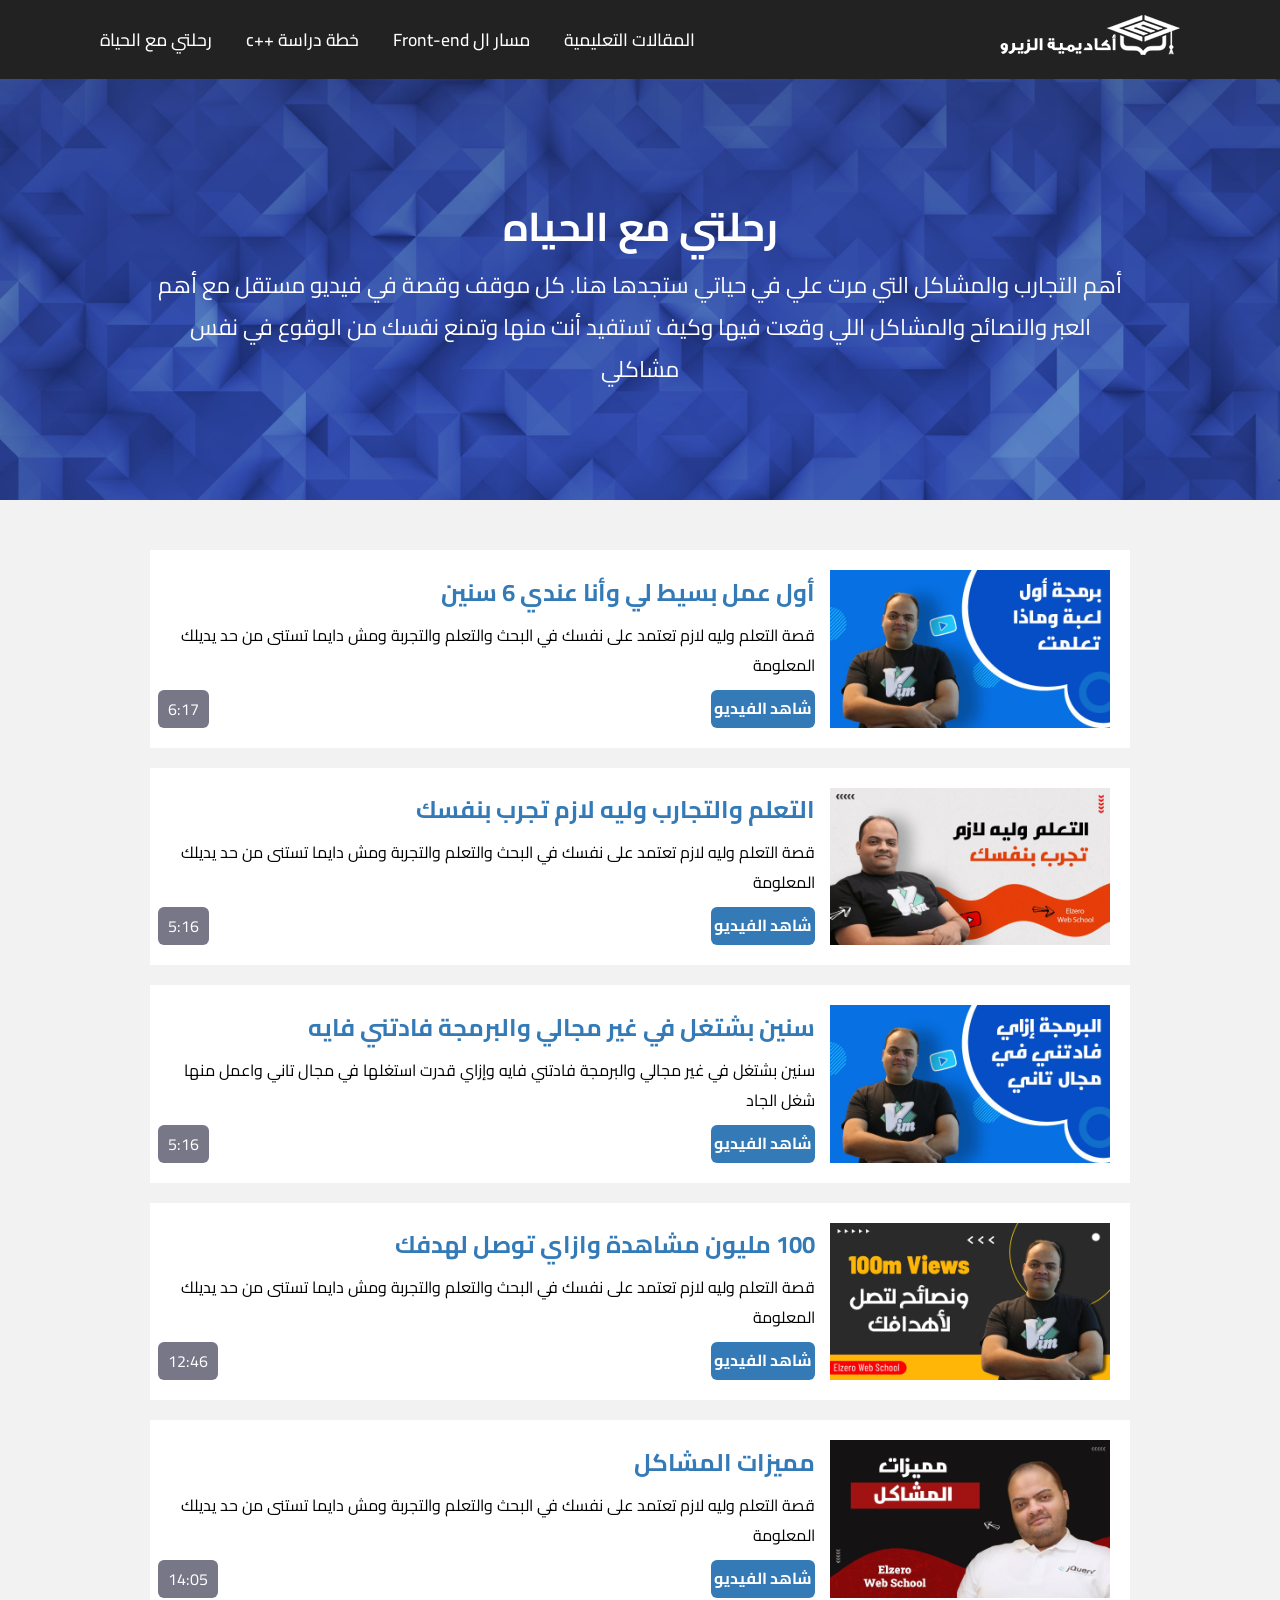
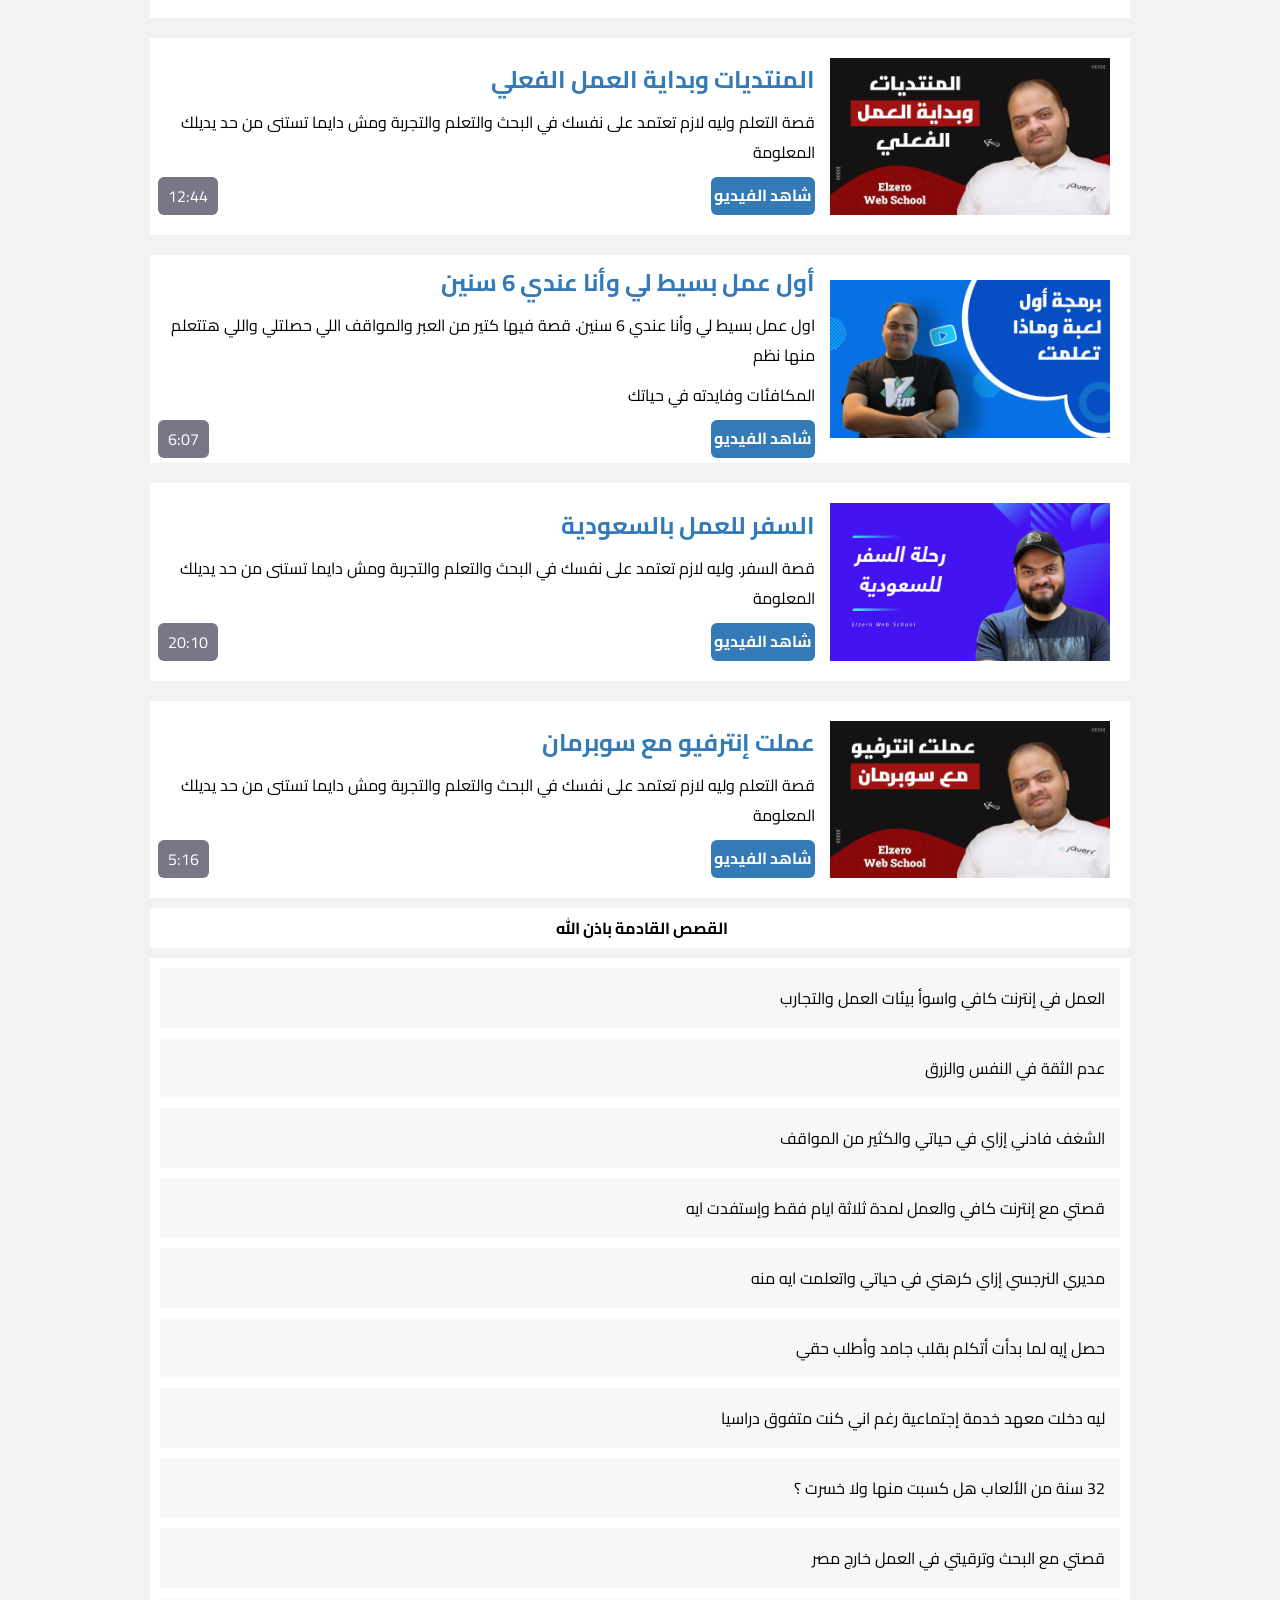
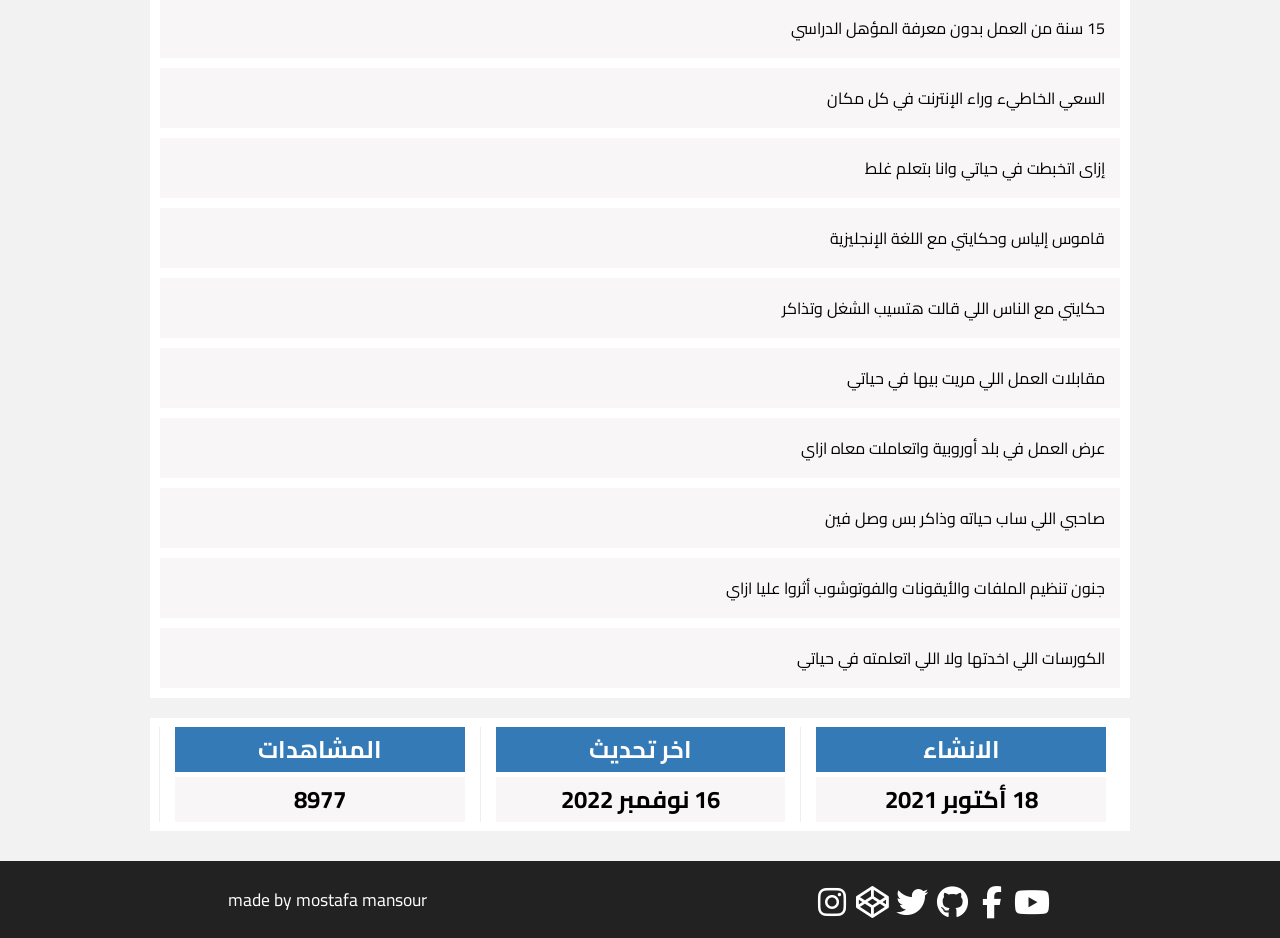
<file: index.html>
<!DOCTYPE html>
<html lang="ar" dir="auto">
<head>
    <meta charset="UTF-8">
    <meta http-equiv="X-UA-Compatible" content="IE=edge">
    <meta name="viewport" content="width=device-width, initial-scale=1.0">
    <link rel="stylesheet" href="story.css">
    <link rel="icon" href="pic/favicon.ico">
    <link href="https://fonts.googleapis.com/css2?family=Cairo:wght@300;400;600;700&display=swap" rel="stylesheet">
    <link rel="stylesheet" href="https://cdnjs.cloudflare.com/ajax/libs/font-awesome/6.2.1/css/all.min.css">
    <title>
        رحلتي مع الحياه |       أكاديمية الزيرو   
    </title>
</head>
<body>
    <header>
        <a href="fpage.html"><img src="pic/logo.png"></a>
        <nav>
           
                <a href="#">المقالات التعليمية</a>
                <a href="#">مسار ال Front-end </a>
                <a href="cplus.html">خطة دراسة ++c</a>
               <a href="index.html">رحلتي مع الحياة</a> 
               
        </nav>
    </header>
    <section class="main">
        <h1>رحلتي مع الحياه</h1>
        <p>
            أهم التجارب والمشاكل التي مرت علي في حياتي ستجدها هنا. كل موقف وقصة في فيديو مستقل
             مع أهم العبر والنصائح والمشاكل اللي وقعت فيها وكيف تستفيد أنت منها وتمنع نفسك من الوقوع
              في نفس مشاكلي
        </p>
    </section>
   
  

    <section class="container">
        <div class="content">

                <div class="video">
                    <img decoding="async" src="pic/maxresdefault (2).jpg" alt="">
                    <div class="info">
                        <h3>أول عمل بسيط لي وأنا عندي 6 سنين</h3>
                          
                        <p>قصة التعلم وليه لازم تعتمد على نفسك في البحث والتعلم والتجربة ومش دايما تستنى من حد يديلك المعلومة</p>
                       
                        <div class="info2">
                        <a target="_blank" href="https://youtu.be/YSULYUxI8f0" rel="noopener">شاهد الفيديو</a>
                        <span class="time">6:17</span>
                      </div>
                    </div>
                </div>

                 <div class="video">
                    <img decoding="async" src="pic/maxresdefaul.jpg" alt="">
                    <div class="info">
                        <h3>التعلم والتجارب وليه لازم تجرب بنفسك</h3>
                        <p>قصة التعلم وليه لازم تعتمد على نفسك في البحث والتعلم والتجربة ومش دايما تستنى من حد يديلك المعلومة</p>
                      <div class="info2">
                        <a target="_blank" href="https://youtu.be/YSULYUxI8f0" rel="noopener">شاهد الفيديو</a>
                        <span class="time">5:16</span>
                      </div>
                    </div>
                </div>

                <div class="video">
                  <img decoding="async" src="pic/maxresdefault (3).jpg" alt="">
                  <div class="info">
                      <h3>سنين بشتغل في غير مجالي والبرمجة فادتني فايه</h3>
                      <p>سنين بشتغل في غير مجالي والبرمجة فادتني فايه وإزاي قدرت استغلها في مجال تاني واعمل منها شغل الجاد</p>
                      
                    <div class="info2">
                      <a target="_blank" href="https://youtu.be/YSULYUxI8f0" rel="noopener">شاهد الفيديو</a>
                      <span class="time">5:16</span>
                    </div>
                  </div>
              </div>

              <div class="video">
                <img decoding="async" src="pic/maxresdefault (4).jpg" alt="">
                <div class="info">
                    <h3>100 مليون مشاهدة وازاي توصل لهدفك</h3>
                    <p>قصة التعلم وليه لازم تعتمد على نفسك في البحث والتعلم والتجربة ومش دايما تستنى من حد يديلك المعلومة</p>
                  <div class="info2">
                    <a target="_blank" href="https://youtu.be/YSULYUxI8f0" rel="noopener">شاهد الفيديو</a>
                    <span class="time">12:46</span>
                  </div>
                </div>
            </div>


            <div class="video">
              <img decoding="async" src="pic/maxresdefault (6).jpg" alt="">
              <div class="info">
                  <h3>مميزات المشاكل</h3>
                  <p>قصة التعلم وليه لازم تعتمد على نفسك في البحث والتعلم والتجربة ومش دايما تستنى من حد يديلك المعلومة</p>
                <div class="info2">
                  <a target="_blank" href="https://youtu.be/YSULYUxI8f0" rel="noopener">شاهد الفيديو</a>
                  <span class="time">14:05</span>
                </div>
              </div>
          </div>

          <div class="video">
            <img decoding="async" src="pic/maxresdefault (1).jpg" alt="">
            <div class="info">
                <h3>المنتديات وبداية العمل الفعلي</h3>
                <p>قصة التعلم وليه لازم تعتمد على نفسك في البحث والتعلم والتجربة ومش دايما تستنى من حد يديلك المعلومة</p>
              <div class="info2">
                <a target="_blank" href="https://youtu.be/YSULYUxI8f0" rel="noopener">شاهد الفيديو</a>
                <span class="time">12:44</span>
              </div>
            </div>
        </div>

        <div class="video">
          <img decoding="async" src="pic/maxresdefault (2).jpg" alt="">
          <div class="info">
              <h3>أول عمل بسيط لي وأنا عندي 6 سنين</h3>
              <p>اول عمل بسيط لي وأنا عندي 6 سنين. قصة فيها كتير من العبر والمواقف اللي حصلتلي واللي هتتعلم منها نظم</p>
              <p>المكافئات وفايدته في حياتك</p>
            <div class="info2">
              <a target="_blank" href="https://youtu.be/YSULYUxI8f0" rel="noopener">شاهد الفيديو</a>
              <span class="time">6:07</span>
            </div>
          </div>
      </div>

      <div class="video">
        <img decoding="async" src="pic/maxresdefault (5).jpg" alt="">
        <div class="info">
            <h3>السفر للعمل بالسعودية</h3>
            <p>قصة السفر. وليه لازم تعتمد على نفسك في البحث والتعلم والتجربة ومش دايما تستنى من حد يديلك المعلومة</p>
          <div class="info2">
            <a target="_blank" href="https://youtu.be/YSULYUxI8f0" rel="noopener">شاهد الفيديو</a>
            <span class="time">20:10</span>
          </div>
        </div>
    </div>

    <div class="video">
      <img decoding="async" src="pic/maxresdefault (7).jpg" alt="">
      <div class="info">
         <h3>عملت إنترفيو مع سوبرمان</h3>
          <p>قصة التعلم وليه لازم تعتمد على نفسك في البحث والتعلم والتجربة ومش دايما تستنى من حد يديلك المعلومة</p>
        <div class="info2">
          <a target="_blank" href="https://youtu.be/YSULYUxI8f0" rel="noopener">شاهد الفيديو</a>
          <span class="time">5:16</span>
        </div>
      </div>
  </div>

    
                        
            
            
             <div class="break">القصص القادمة باذن الله</div>
             <div class="break2">
               <ul>
                 <li>العمل في إنترنت كافي واسوأ بيئات العمل والتجارب</li>
                 <li>عدم الثقة في النفس والزرق</li>
                 <li>الشغف فادني إزاي في حياتي والكثير من المواقف</li>
                 <li>قصتي مع إنترنت كافي والعمل لمدة ثلاثة ايام فقط وإستفدت ايه</li>
                 <li>مديري النرجسي إزاي كرهني في حياتي واتعلمت ايه منه</li>
                 <li>حصل إيه لما بدأت أتكلم بقلب جامد وأطلب حقي</li>
                 <li>ليه دخلت معهد خدمة إجتماعية رغم اني كنت متفوق دراسيا</li>
                 <li>32 سنة من الألعاب هل كسبت منها ولا خسرت ؟</li>
                 <li>قصتي مع البحث وترقيتي في العمل خارج مصر</li>
                 <li>15 سنة من العمل بدون معرفة المؤهل الدراسي</li>
                 <li>السعي الخاطيء وراء الإنترنت في كل مكان</li>
                 <li>إزاى اتخبطت في حياتي وانا بتعلم غلط</li>
                 <li>قاموس إلياس وحكايتي مع اللغة الإنجليزية</li>
                 <li>حكايتي مع الناس اللي قالت هتسيب الشغل وتذاكر</li>
                 <li>مقابلات العمل اللي مريت بيها في حياتي</li>
                 <li>عرض العمل في بلد أوروبية واتعاملت معاه ازاي</li>
                 <li>صاحبي اللي ساب حياته وذاكر بس وصل فين</li>
                 <li>جنون تنظيم الملفات والأيقونات والفوتوشوب أثروا عليا ازاي</li>
                 <li>الكورسات اللي اخدتها ولا اللي اتعلمته في حياتي</li>

               </ul>
             </div>       

        </div>

    <div class="cards" >
        <div class="card">
          <h2 class="h21">الانشاء</h2>
          <h2 class="h22">18 أكتوبر 2021</h2>
        </div>

        <div class="card">
          <h2 class="h21">اخر تحديث</h2>
          <h2 class="h22">16 نوفمبر 2022 </h2>
        </div>

        <div class="card">
          <h2 class="h21">المشاهدات</h2>
          <h2 class="h22">8977 </h2>
        </div>

    </div>       


    </section>
    
    <footer>
     
      
        
      <div class="social-icon">
        
        <a target="_blank" href="https://www.youtube.com/user/OsamaElzero/">
          <i class="fa-brands fa-youtube fa-fw fa-2x"></i>
        </a>
        <a target="_blank" href="https://www.facebook.com/OsElzero">
          <i class="fa-brands fa-facebook-f fa-fw fa-2x"></i>
        </a>
        <a target="_blank" href="https://github.com/ElzeroWebSchool">
          <i class="fa-brands fa-github fa-fw fa-2x"></i>
        </a>
        <a target="_blank" href="https://twitter.com/Osama_Elzero">
          <i class="fa-brands fa-twitter fa-fw fa-2x"></i>
        </a>
        <a target="_blank" href="https://codepen.io/OsamaElzero/">
          <i class="fa-brands fa-codepen fa-fw fa-2x"></i>
        </a>
        <a target="_blank" href="https://www.instagram.com/Osama_Elzero/">
          <i class="fa-brands fa-instagram fa-fw fa-2x"></i>
        </a>
        <a target="_blank" href="https://elzero.org/contact">
          <i class="fa fa-envelope-o fa-fw fa-2x"></i>
        </a>
        
      </div>
      <p>made by <span>mostafa mansour</span></p>
    
    </footer>
</body>

</html>
</file>
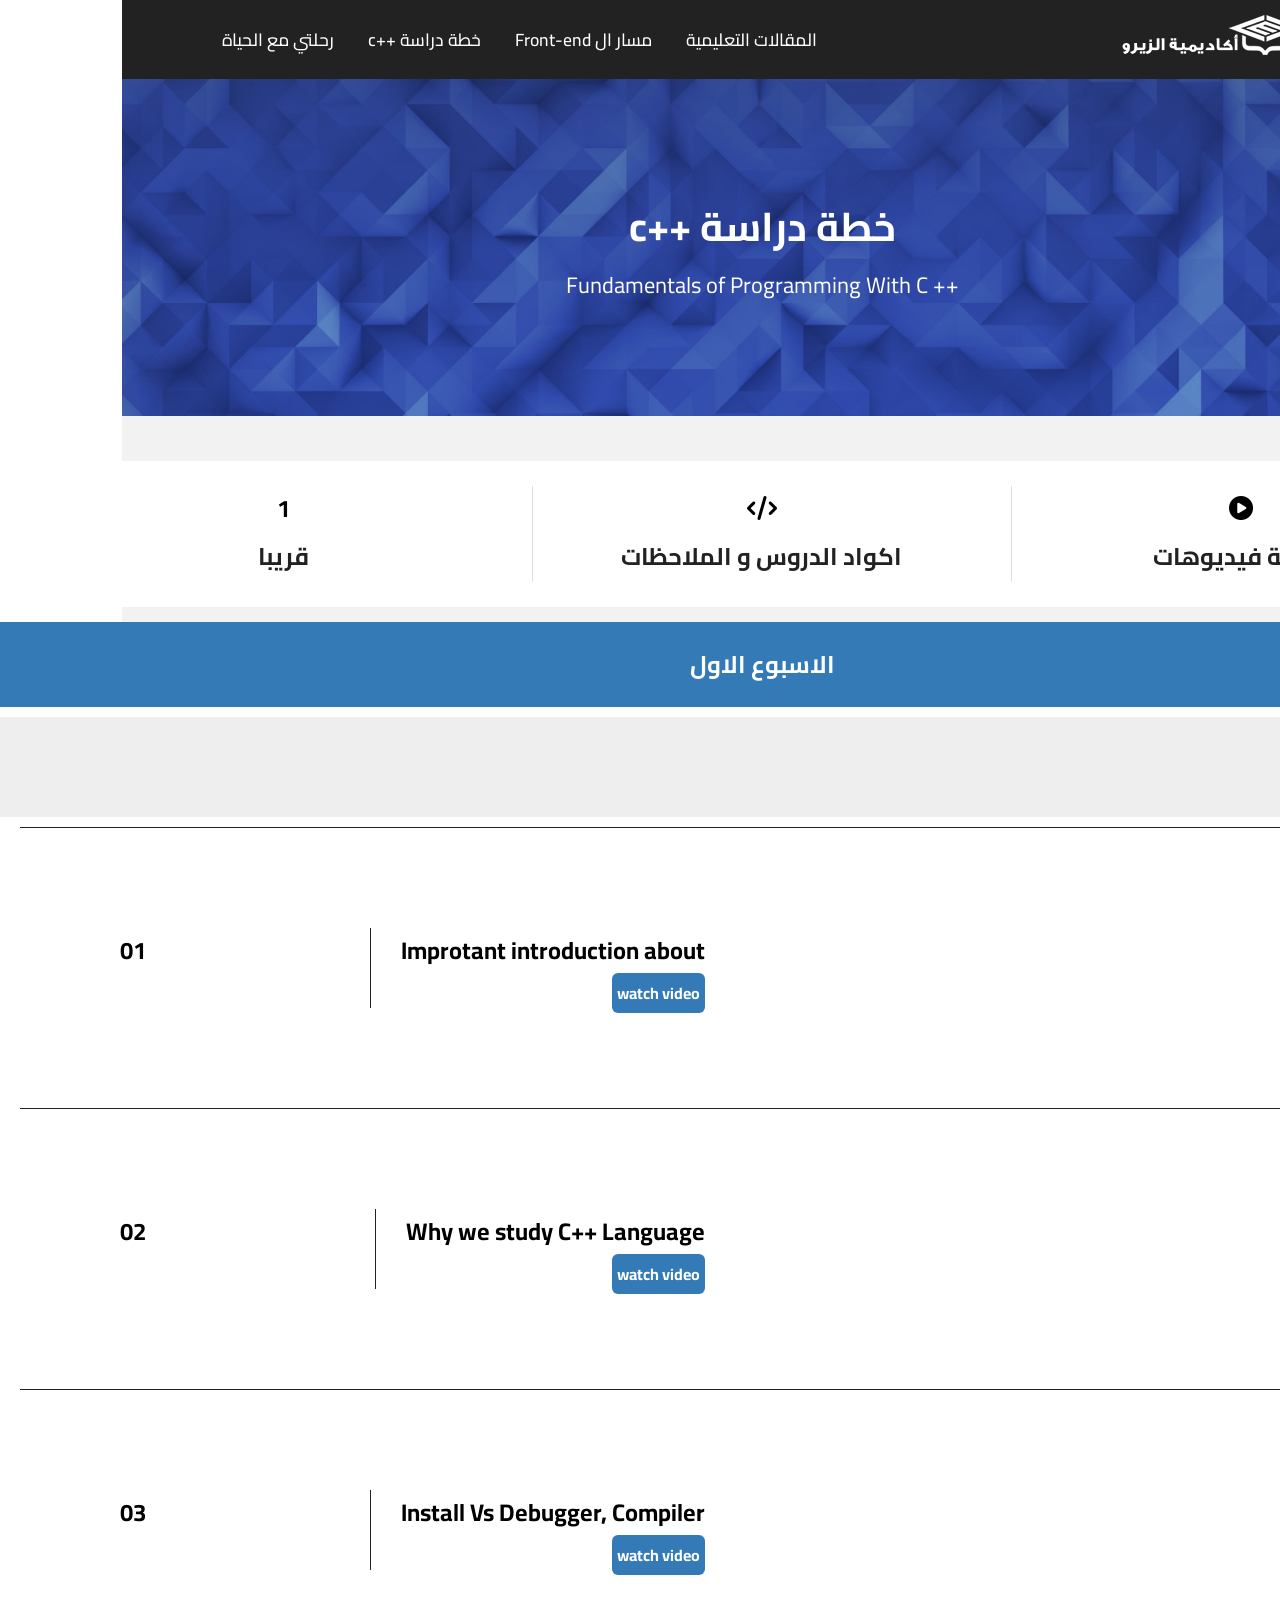
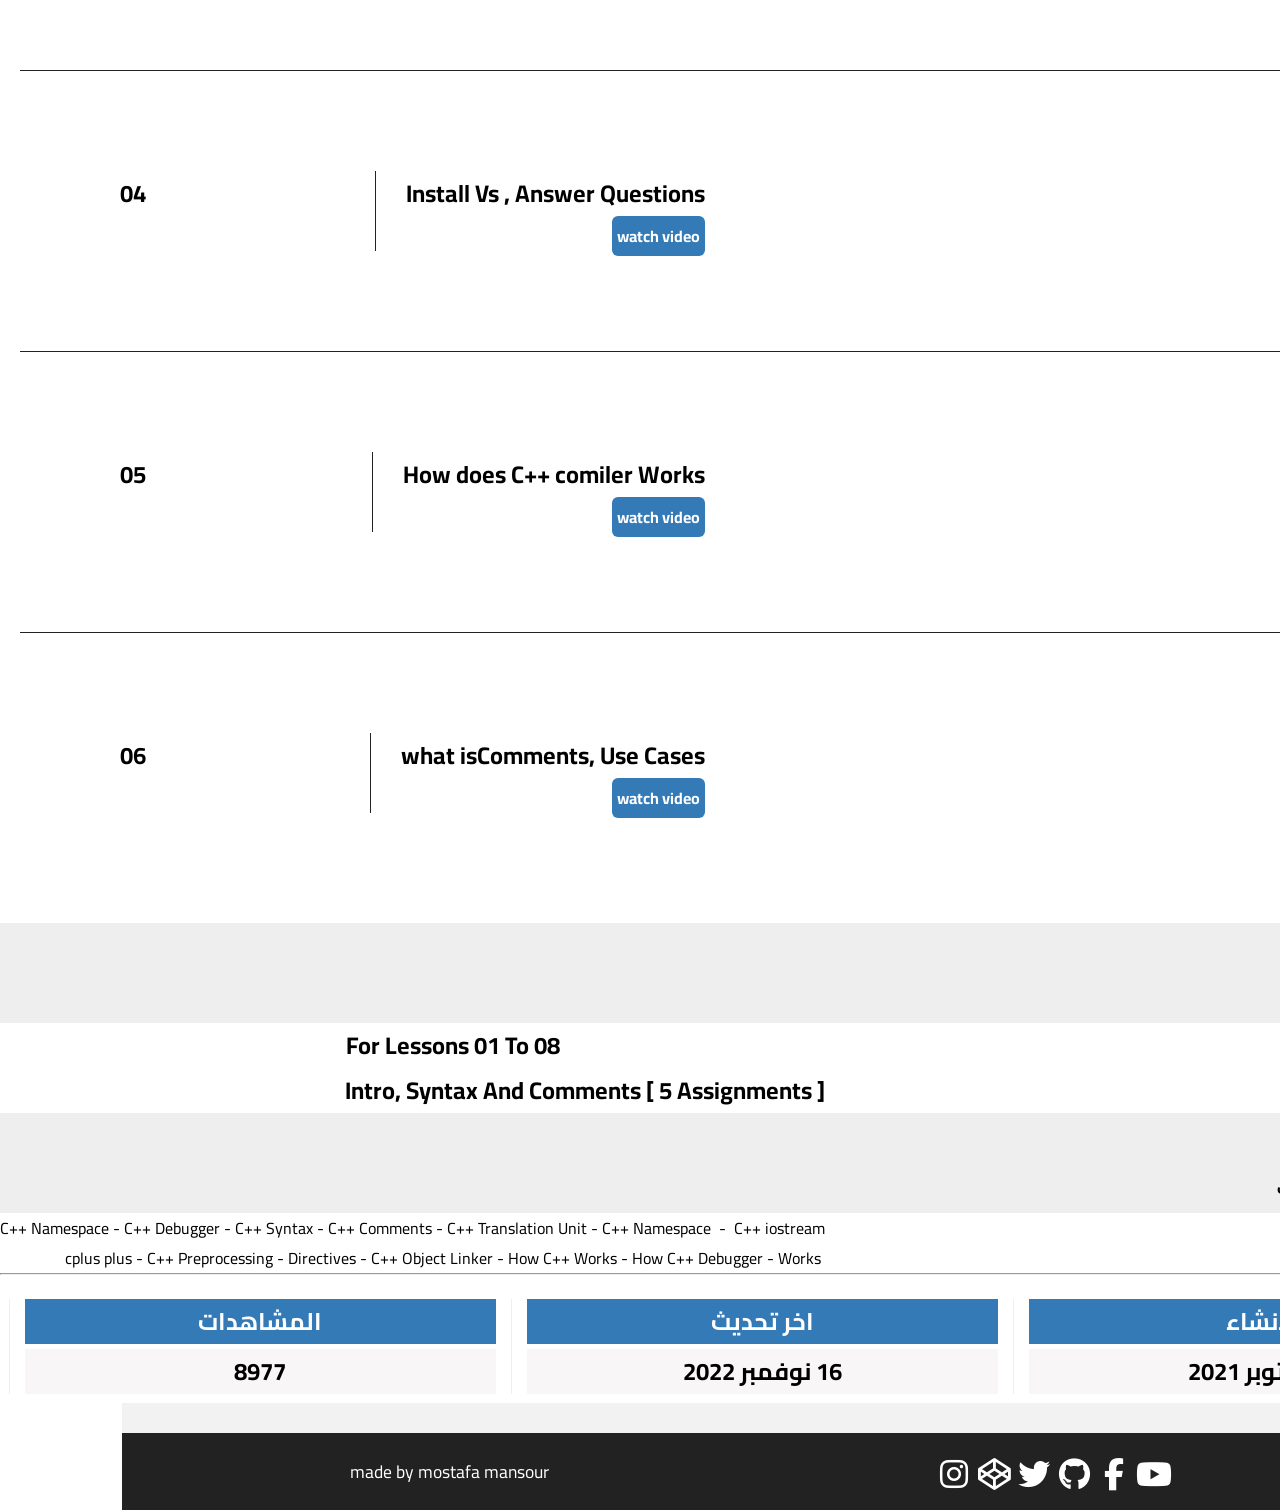
<file: cplus.html>
<!DOCTYPE html>
<html lang="ar" dir="auto">
<head>
    <meta charset="UTF-8">
    <meta http-equiv="X-UA-Compatible" content="IE=edge">
    <meta name="viewport" content="width=device-width, initial-scale=1.0">
    <link rel="stylesheet" href="cplus.css">
    <link rel="icon" href="pic/favicon.ico">
    <link href="https://fonts.googleapis.com/css2?family=Cairo:wght@300;400;600;700&display=swap" rel="stylesheet">
    <link rel="stylesheet" href="https://cdnjs.cloudflare.com/ajax/libs/font-awesome/6.2.1/css/all.min.css">
    <title>
        رحلتي مع الحياه |       أكاديمية الزيرو   
    </title>
</head>
<body>
    <header>
        <a href="fpage.html"><img src="pic/logo.png"></a>
        <nav>
           
                <a href="#">المقالات التعليمية</a>
                <a href="#">مسار ال Front-end </a>
                <a href="cplus.html">خطة دراسة ++c</a>
               <a href="index.html">رحلتي مع الحياة</a> 
               
        </nav>
    </header>
    <div class="main">
      <h1> خطة دراسة ++c </h1>
        
      <p><span> ++</span> Fundamentals of Programming With C </p>
      
    </div>
   
  

    <section class="container">
        <div class="content">

          <div class="intro">
            <div class="ord">
                <h1><i class="fa-solid fa-circle-play"></i></h1>
                <h3>قائمة فيديوهات</h3>
            </div>
            <div class="ord">
                <h1><i class="fa-solid fa-code"></i></h1>
                <h3>اكواد الدروس و الملاحظات</h3>
            </div>
            
            <div>
                <h1>1</h1>
                <h3>قريبا</h3>
            </div>
        </div>

               

    
                        
            
        <div class="ball">
             <div class="break"> 
              <h2>الاسبوع الاول</h2>
             </div>
            <div class="tname">
              <h3>مشاهدة الدروس</h3>
              <h4>الحصول على الخبرة و المعلومات</h4>
            </div>
             <div class="break2">
               <ul>
                 <li>
                  <div class="x">
                    <h1>Improtant introduction about</h1>
                    <a href="https://youtu.be/YSULYUxI8f0">watch video</a>
                </div>
                <div class="b">
                    <h1>01</h1>
                </div>
                 </li>

                 <li>
                  <div class="x">
                    <h1>Why we study C++ Language</h1>
                    <a href="https://youtu.be/YSULYUxI8f0">watch video</a>
                </div>
                <div class="b">
                    <h1>02</h1>
                </div>
                 </li>

                 <li>
                  <div class="x">
                    <h1>Install Vs Debugger, Compiler</h1>
                    <a href="https://youtu.be/YSULYUxI8f0">watch video</a>
                </div>
                <div class="b">
                    <h1>03</h1>
                </div>
                 </li>

                 <li>
                  <div class="x">
                    <h1>Install Vs , Answer Questions</h1>
                    <a href="https://youtu.be/YSULYUxI8f0">watch video</a>
                </div>
                <div class="b">
                    <h1>04</h1>
                </div>
                 </li>

                 <li>
                  <div class="x">
                    <h1>How does C++ comiler Works</h1>
                    <a href="https://youtu.be/YSULYUxI8f0">watch video</a>
                </div>
                <div class="b">
                    <h1>05</h1>
                </div>
                 </li>

                 <li>
                  <div class="x">
                    <h1>what isComments, Use Cases</h1>
                    <a href="https://youtu.be/YSULYUxI8f0">watch video</a>
                </div>
                <div class="b">
                    <h1>06</h1>
                </div>
                 </li>
                 
               </ul>
               <div class="tname">
                <h3>حل التكليفات </h3>
                <h4>للتاكد من فهم الدرس</h4>
              </div>
               <div class="break2">
                 
                    <div class="r">
                     <h1>For Lessons 01 To 08</h1> 
                      <h2>Intro, Syntax And Comments [ 5 Assignments ]</h2>
                  </div>

                  <div class="tname">
                    <h3>كلمات البحث</h3>
                    <h4> لزيادة معلوماتك بعد الفيديوهات  </h4>
                  </div>
                   <div class="break2">
                     
                        <div class="r">
                        <pre>C++ Namespace - C++ Debugger - C++ Syntax - C++ Comments - C++ Translation Unit - C++ Namespace  -  C++ iostream</pre>
                        <pre> cplus plus - C++ Preprocessing - Directives - C++ Object Linker - How C++ Works - How C++ Debugger - Works</pre>
                          
                      </div>
                   
                   
                 
             </div>       
             <hr>
        </div>
      </div>
    <div class="cards" >
        <div class="card">
          <h2 class="h21">الانشاء</h2>
          <h2 class="h22">18 أكتوبر 2021</h2>
        </div>

        <div class="card">
          <h2 class="h21">اخر تحديث</h2>
          <h2 class="h22">16 نوفمبر 2022 </h2>
        </div>

        <div class="card">
          <h2 class="h21">المشاهدات</h2>
          <h2 class="h22">8977 </h2>
        </div>

    </div>       


    </section>
    
    <footer>
     
      
        
      <div class="social-icon">
        
        <a target="_blank" href="https://www.youtube.com/user/OsamaElzero/">
          <i class="fa-brands fa-youtube fa-fw fa-2x"></i>
        </a>
        <a target="_blank" href="https://www.facebook.com/OsElzero">
          <i class="fa-brands fa-facebook-f fa-fw fa-2x"></i>
        </a>
        <a target="_blank" href="https://github.com/ElzeroWebSchool">
          <i class="fa-brands fa-github fa-fw fa-2x"></i>
        </a>
        <a target="_blank" href="https://twitter.com/Osama_Elzero">
          <i class="fa-brands fa-twitter fa-fw fa-2x"></i>
        </a>
        <a target="_blank" href="https://codepen.io/OsamaElzero/">
          <i class="fa-brands fa-codepen fa-fw fa-2x"></i>
        </a>
        <a target="_blank" href="https://www.instagram.com/Osama_Elzero/">
          <i class="fa-brands fa-instagram fa-fw fa-2x"></i>
        </a>
        <a target="_blank" href="https://elzero.org/contact">
          <i class="fa fa-envelope-o fa-fw fa-2x"></i>
        </a>
        
      </div>
      <p>made by <span>mostafa mansour</span></p>
    
    </footer>
</body>

</html>
</file>
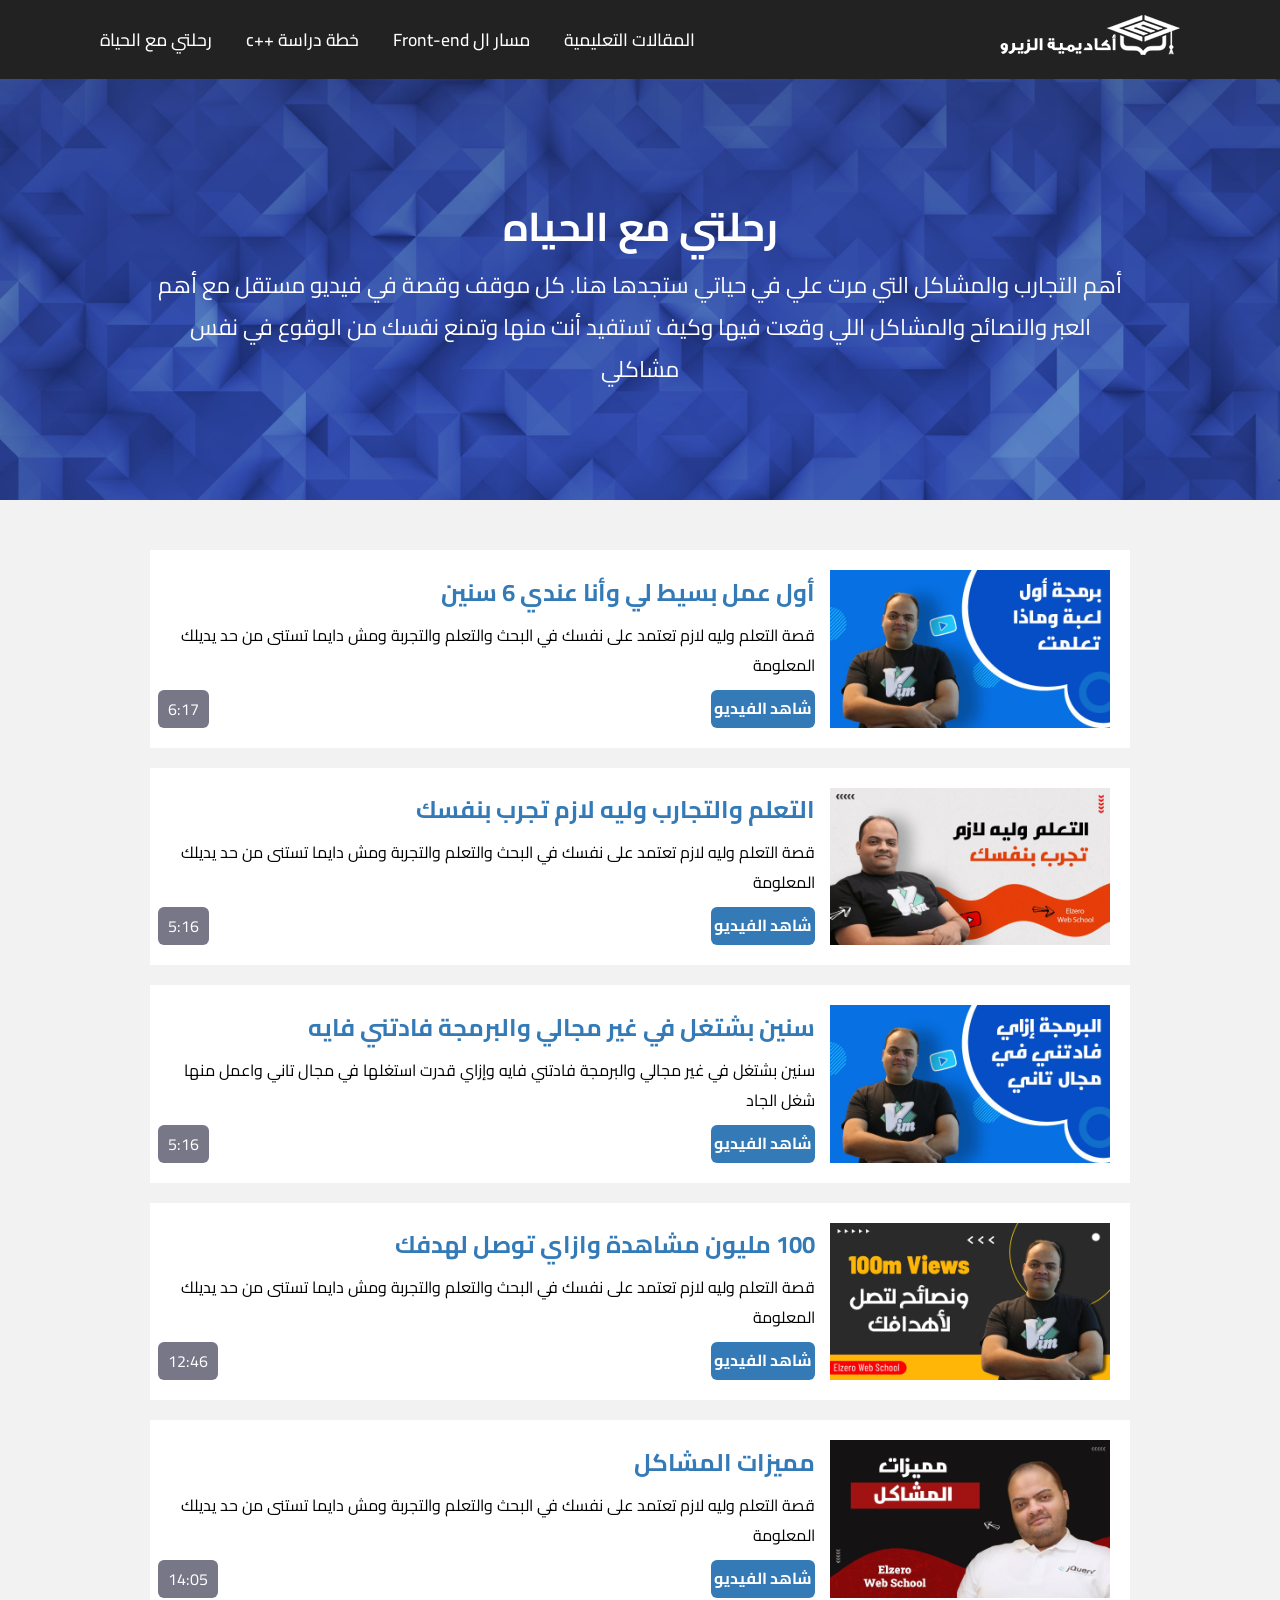
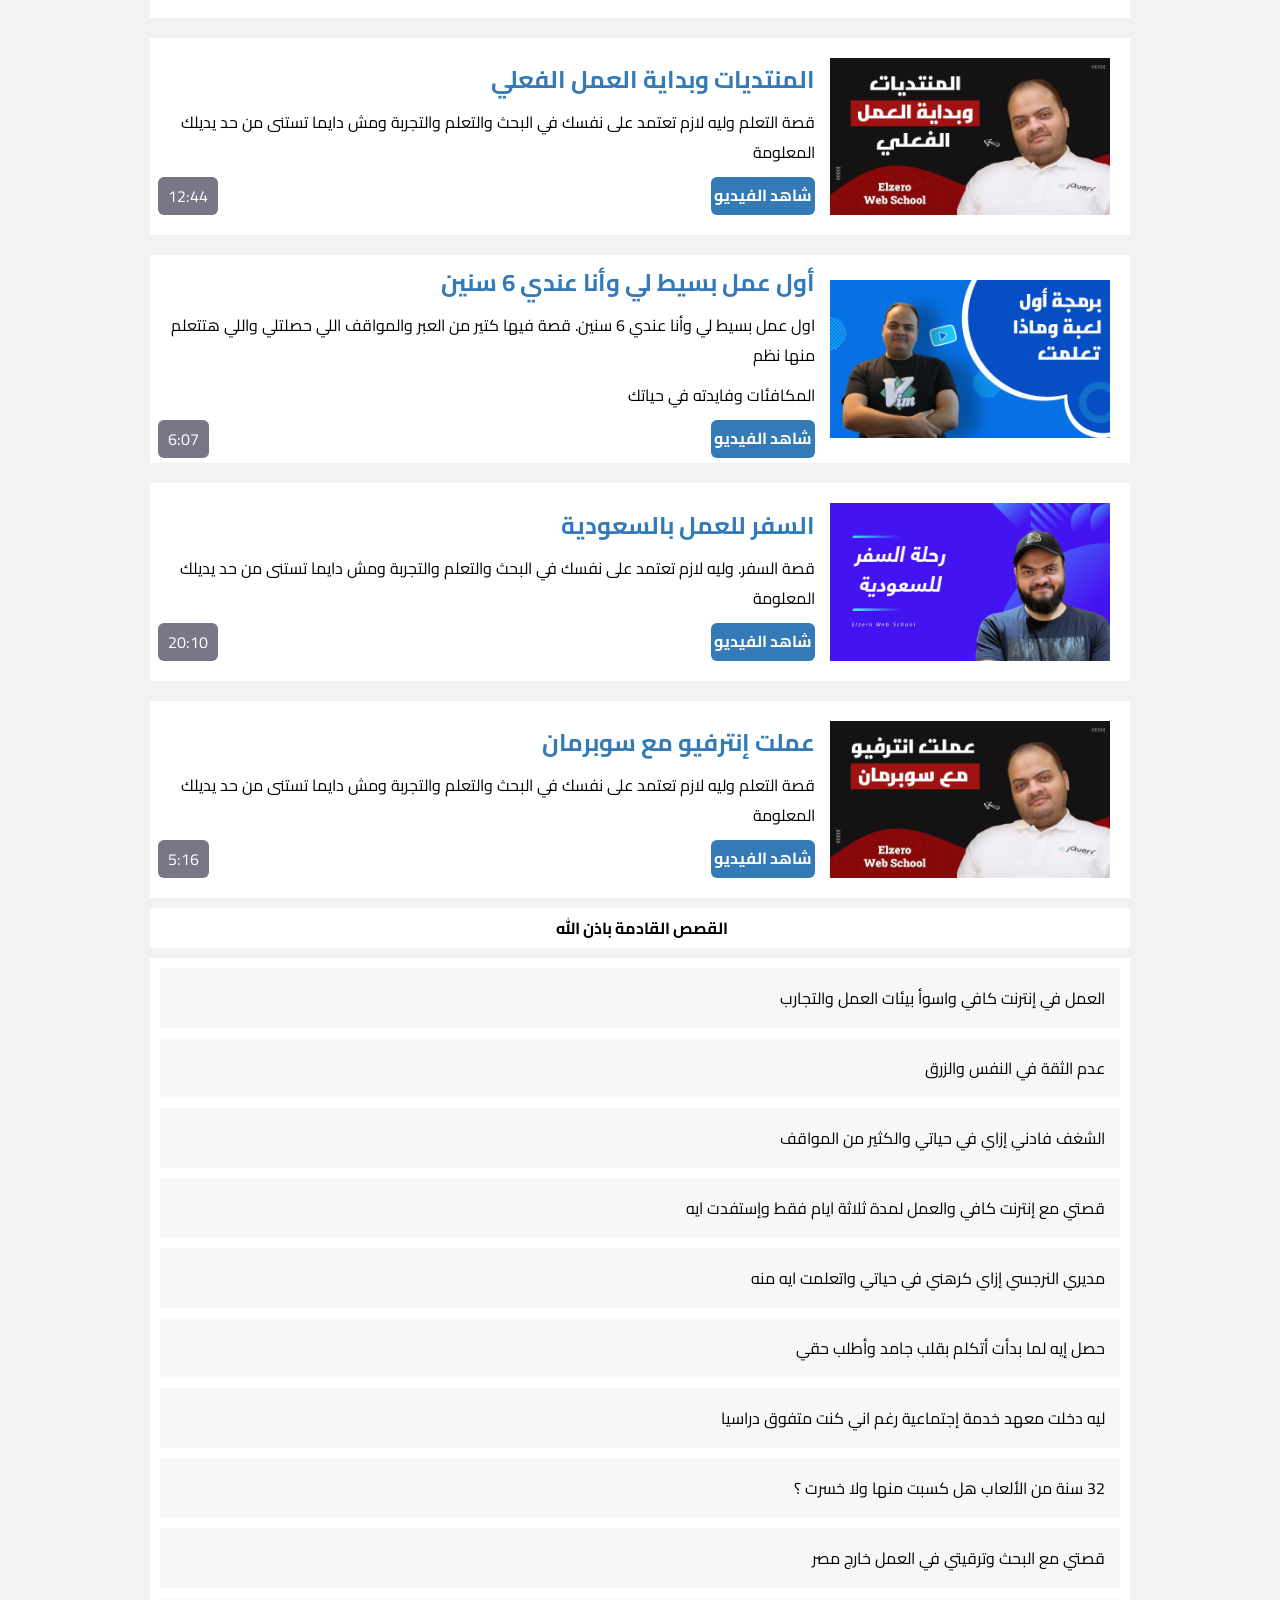
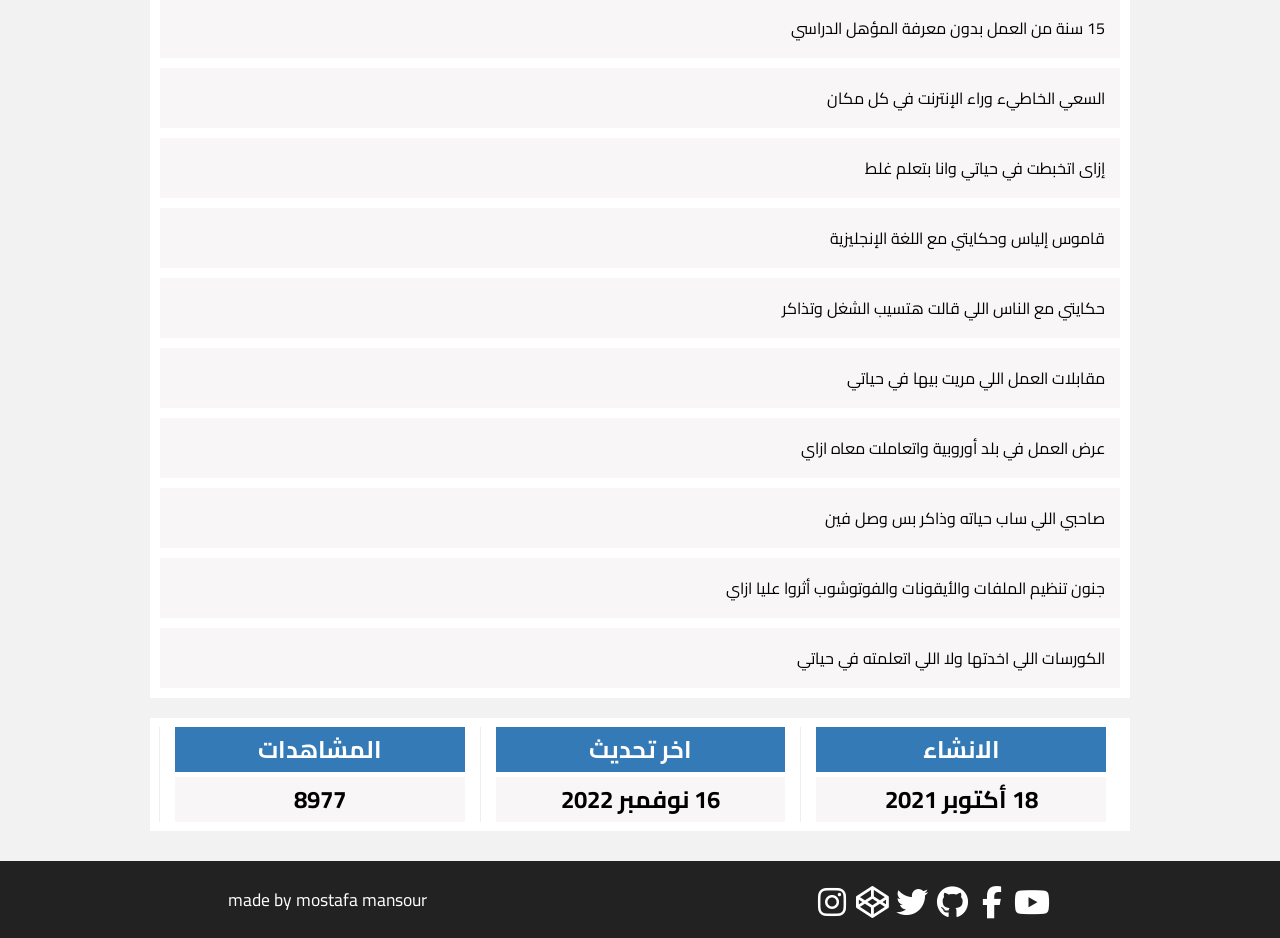
<file: story.html>
<!DOCTYPE html>
<html lang="ar" dir="auto">
<head>
    <meta charset="UTF-8">
    <meta http-equiv="X-UA-Compatible" content="IE=edge">
    <meta name="viewport" content="width=device-width, initial-scale=1.0">
    <link rel="stylesheet" href="story.css">
    <link rel="icon" href="pic/favicon.ico">
    <link href="https://fonts.googleapis.com/css2?family=Cairo:wght@300;400;600;700&display=swap" rel="stylesheet">
    <link rel="stylesheet" href="https://cdnjs.cloudflare.com/ajax/libs/font-awesome/6.2.1/css/all.min.css">
    <title>
        رحلتي مع الحياه |       أكاديمية الزيرو   
    </title>
</head>
<body>
    <header>
        <a href="fpage.html"><img src="pic/logo.png"></a>
        <nav>
           
                <a href="project.html">المقالات التعليمية</a>
                <a href="index1.html">مسار ال Front-end </a>
                <a href="cplus.html">خطة دراسة ++c</a>
               <a href="story.html">رحلتي مع الحياة</a> 
               
        </nav>
    </header>
    <section class="main">
        <h1>رحلتي مع الحياه</h1>
        <p>
            أهم التجارب والمشاكل التي مرت علي في حياتي ستجدها هنا. كل موقف وقصة في فيديو مستقل
             مع أهم العبر والنصائح والمشاكل اللي وقعت فيها وكيف تستفيد أنت منها وتمنع نفسك من الوقوع
              في نفس مشاكلي
        </p>
    </section>
   
  

    <section class="container">
        <div class="content">

                <div class="video">
                    <img decoding="async" src="pic/maxresdefault (2).jpg" alt="">
                    <div class="info">
                        <h3>أول عمل بسيط لي وأنا عندي 6 سنين</h3>
                          
                        <p>قصة التعلم وليه لازم تعتمد على نفسك في البحث والتعلم والتجربة ومش دايما تستنى من حد يديلك المعلومة</p>
                       
                        <div class="info2">
                        <a target="_blank" href="https://youtu.be/YSULYUxI8f0" rel="noopener">شاهد الفيديو</a>
                        <span class="time">6:17</span>
                      </div>
                    </div>
                </div>

                 <div class="video">
                    <img decoding="async" src="pic/maxresdefaul.jpg" alt="">
                    <div class="info">
                        <h3>التعلم والتجارب وليه لازم تجرب بنفسك</h3>
                        <p>قصة التعلم وليه لازم تعتمد على نفسك في البحث والتعلم والتجربة ومش دايما تستنى من حد يديلك المعلومة</p>
                      <div class="info2">
                        <a target="_blank" href="https://youtu.be/YSULYUxI8f0" rel="noopener">شاهد الفيديو</a>
                        <span class="time">5:16</span>
                      </div>
                    </div>
                </div>

                <div class="video">
                  <img decoding="async" src="pic/maxresdefault (3).jpg" alt="">
                  <div class="info">
                      <h3>سنين بشتغل في غير مجالي والبرمجة فادتني فايه</h3>
                      <p>سنين بشتغل في غير مجالي والبرمجة فادتني فايه وإزاي قدرت استغلها في مجال تاني واعمل منها شغل الجاد</p>
                      
                    <div class="info2">
                      <a target="_blank" href="https://youtu.be/YSULYUxI8f0" rel="noopener">شاهد الفيديو</a>
                      <span class="time">5:16</span>
                    </div>
                  </div>
              </div>

              <div class="video">
                <img decoding="async" src="pic/maxresdefault (4).jpg" alt="">
                <div class="info">
                    <h3>100 مليون مشاهدة وازاي توصل لهدفك</h3>
                    <p>قصة التعلم وليه لازم تعتمد على نفسك في البحث والتعلم والتجربة ومش دايما تستنى من حد يديلك المعلومة</p>
                  <div class="info2">
                    <a target="_blank" href="https://youtu.be/YSULYUxI8f0" rel="noopener">شاهد الفيديو</a>
                    <span class="time">12:46</span>
                  </div>
                </div>
            </div>


            <div class="video">
              <img decoding="async" src="pic/maxresdefault (6).jpg" alt="">
              <div class="info">
                  <h3>مميزات المشاكل</h3>
                  <p>قصة التعلم وليه لازم تعتمد على نفسك في البحث والتعلم والتجربة ومش دايما تستنى من حد يديلك المعلومة</p>
                <div class="info2">
                  <a target="_blank" href="https://youtu.be/YSULYUxI8f0" rel="noopener">شاهد الفيديو</a>
                  <span class="time">14:05</span>
                </div>
              </div>
          </div>

          <div class="video">
            <img decoding="async" src="pic/maxresdefault (1).jpg" alt="">
            <div class="info">
                <h3>المنتديات وبداية العمل الفعلي</h3>
                <p>قصة التعلم وليه لازم تعتمد على نفسك في البحث والتعلم والتجربة ومش دايما تستنى من حد يديلك المعلومة</p>
              <div class="info2">
                <a target="_blank" href="https://youtu.be/YSULYUxI8f0" rel="noopener">شاهد الفيديو</a>
                <span class="time">12:44</span>
              </div>
            </div>
        </div>

        <div class="video">
          <img decoding="async" src="pic/maxresdefault (2).jpg" alt="">
          <div class="info">
              <h3>أول عمل بسيط لي وأنا عندي 6 سنين</h3>
              <p>اول عمل بسيط لي وأنا عندي 6 سنين. قصة فيها كتير من العبر والمواقف اللي حصلتلي واللي هتتعلم منها نظم</p>
              <p>المكافئات وفايدته في حياتك</p>
            <div class="info2">
              <a target="_blank" href="https://youtu.be/YSULYUxI8f0" rel="noopener">شاهد الفيديو</a>
              <span class="time">6:07</span>
            </div>
          </div>
      </div>

      <div class="video">
        <img decoding="async" src="pic/maxresdefault (5).jpg" alt="">
        <div class="info">
            <h3>السفر للعمل بالسعودية</h3>
            <p>قصة السفر. وليه لازم تعتمد على نفسك في البحث والتعلم والتجربة ومش دايما تستنى من حد يديلك المعلومة</p>
          <div class="info2">
            <a target="_blank" href="https://youtu.be/YSULYUxI8f0" rel="noopener">شاهد الفيديو</a>
            <span class="time">20:10</span>
          </div>
        </div>
    </div>

    <div class="video">
      <img decoding="async" src="pic/maxresdefault (7).jpg" alt="">
      <div class="info">
         <h3>عملت إنترفيو مع سوبرمان</h3>
          <p>قصة التعلم وليه لازم تعتمد على نفسك في البحث والتعلم والتجربة ومش دايما تستنى من حد يديلك المعلومة</p>
        <div class="info2">
          <a target="_blank" href="https://youtu.be/YSULYUxI8f0" rel="noopener">شاهد الفيديو</a>
          <span class="time">5:16</span>
        </div>
      </div>
  </div>

    
                        
            
            
             <div class="break">القصص القادمة باذن الله</div>
             <div class="break2">
               <ul>
                 <li>العمل في إنترنت كافي واسوأ بيئات العمل والتجارب</li>
                 <li>عدم الثقة في النفس والزرق</li>
                 <li>الشغف فادني إزاي في حياتي والكثير من المواقف</li>
                 <li>قصتي مع إنترنت كافي والعمل لمدة ثلاثة ايام فقط وإستفدت ايه</li>
                 <li>مديري النرجسي إزاي كرهني في حياتي واتعلمت ايه منه</li>
                 <li>حصل إيه لما بدأت أتكلم بقلب جامد وأطلب حقي</li>
                 <li>ليه دخلت معهد خدمة إجتماعية رغم اني كنت متفوق دراسيا</li>
                 <li>32 سنة من الألعاب هل كسبت منها ولا خسرت ؟</li>
                 <li>قصتي مع البحث وترقيتي في العمل خارج مصر</li>
                 <li>15 سنة من العمل بدون معرفة المؤهل الدراسي</li>
                 <li>السعي الخاطيء وراء الإنترنت في كل مكان</li>
                 <li>إزاى اتخبطت في حياتي وانا بتعلم غلط</li>
                 <li>قاموس إلياس وحكايتي مع اللغة الإنجليزية</li>
                 <li>حكايتي مع الناس اللي قالت هتسيب الشغل وتذاكر</li>
                 <li>مقابلات العمل اللي مريت بيها في حياتي</li>
                 <li>عرض العمل في بلد أوروبية واتعاملت معاه ازاي</li>
                 <li>صاحبي اللي ساب حياته وذاكر بس وصل فين</li>
                 <li>جنون تنظيم الملفات والأيقونات والفوتوشوب أثروا عليا ازاي</li>
                 <li>الكورسات اللي اخدتها ولا اللي اتعلمته في حياتي</li>

               </ul>
             </div>       

        </div>

    <div class="cards" >
        <div class="card">
          <h2 class="h21">الانشاء</h2>
          <h2 class="h22">18 أكتوبر 2021</h2>
        </div>

        <div class="card">
          <h2 class="h21">اخر تحديث</h2>
          <h2 class="h22">16 نوفمبر 2022 </h2>
        </div>

        <div class="card">
          <h2 class="h21">المشاهدات</h2>
          <h2 class="h22">8977 </h2>
        </div>

    </div>       


    </section>
    
    <footer>
     
      
        
      <div class="social-icon">
        
        <a target="_blank" href="https://www.youtube.com/user/OsamaElzero/">
          <i class="fa-brands fa-youtube fa-fw fa-2x"></i>
        </a>
        <a target="_blank" href="https://www.facebook.com/OsElzero">
          <i class="fa-brands fa-facebook-f fa-fw fa-2x"></i>
        </a>
        <a target="_blank" href="https://github.com/ElzeroWebSchool">
          <i class="fa-brands fa-github fa-fw fa-2x"></i>
        </a>
        <a target="_blank" href="https://twitter.com/Osama_Elzero">
          <i class="fa-brands fa-twitter fa-fw fa-2x"></i>
        </a>
        <a target="_blank" href="https://codepen.io/OsamaElzero/">
          <i class="fa-brands fa-codepen fa-fw fa-2x"></i>
        </a>
        <a target="_blank" href="https://www.instagram.com/Osama_Elzero/">
          <i class="fa-brands fa-instagram fa-fw fa-2x"></i>
        </a>
        <a target="_blank" href="https://elzero.org/contact">
          <i class="fa fa-envelope-o fa-fw fa-2x"></i>
        </a>
        
      </div>
      <p>made by <span>mostafa mansour</span></p>
    
    </footer>
</body>
</html>
</file>
<file: story.css>
@import url('https://fonts.googleapis.com/css2?family=Cairo:wght@200;300;400;500;600;700;800;900;1000&display=swap');
*{
    font-family: 'Cairo', sans-serif;
    margin: 0;
    padding: 0;
    box-sizing: border-box;
    scroll-behavior: smooth;
}
header{
    background-color:#222;
   width: 100%;
  
  
   display: flex;
   justify-content:space-between;
   align-items: center;
   padding: 15px 100px;
}

nav a{
    text-decoration: none;
    width: 95px;
    color: white;
   font-size: 1.1em;
   font-weight: 500;
   padding-right: 30px;
   
}
nav a:hover{
    opacity: .8;
    color: #99c6ed;
}
.info2 a:hover{
    opacity: .9;
}
section{
    padding: 30px 150px;
    margin-left:auto ;
    margin-right: auto;
}

.main{
    width:100%;
   position: relative;
   text-align: center;
   color: white;
   padding: 110px 150px;
   background-image: url(pic/wallpaperflare.com_wallpaper\ \(37\).jpg) ;
   background-size:cover;
   background-position: center;
   background-attachment: fixed;
}
.main h1{
    font-size: 2.5em;
}
.main p{
    font-size: 1.4em;
   display: block;
   
    
}
h3{
    display: block;
    color: #337ab7;
    font-size: 1.5em;
    padding-bottom: 5px;
}
.container{
    display: flex;
    align-items: center;
    flex-direction: column;
    justify-content: center;
    background-color: rgb(242, 242, 242);
}


.content img{
    width: 280px;
    margin: 15px;
   
}
div{
    display: inline-block;
}
.video{
    display:flex;
    justify-content: space-between;
    align-items: center;
    background-color: white;
    margin-top: 20px;
    padding: 5px 5px 5px 8px;
}
.info2{
    display:flex;
    justify-content: space-between;
}
.info2 a{
    background-color: #337ab7;
    padding: 3px;
    text-decoration: none;
    color: white;
    border-radius: 6px;
    font-weight: bold;
}
.info2 span{
    background-color:#778;
    padding: 4px 10px;
    color:white;
    border-radius: 6px;

}

.video .info p{
    margin: 0 0 10px;
    width: 100%;
    font-size: 16px;
}
.break{
    text-align: center;
    font-weight: bold;
    margin-bottom: 10px;
    background-color: white;
    margin-top: 10px;
    padding: 5px 5px 5px 8px;
    width: 100%;
}
ul{
    list-style: none;
    background-color: white;
    padding-left: 20px;
    margin: 10px 0;
}
li{
    
    width: 100%;
    background-color:#f8f6f6;
    margin: 0px 10px 10px 10px;
    padding: 15px;
  
    width: 100%;
    
    
}
.break2{
    width: 100%;
    background-color: white;
}
.cards{
    display: flex;
    justify-content: center;
    flex-direction: row;
    flex-wrap: wrap;
    margin-top: 20px;
    padding:9px;
    background-color: white;
}
.card{

    background-color: white;
    width: 20em;
   text-align: center;
    margin-right: 15px ;
    padding-left: 15px;
    flex: 1;
    border-left: 1px solid #eee;
}
.h21{
    background-color: #337ab7;
   color: white;

}
.h22{
    background-color: #f8f6f6;
    margin-top: 5px;
}
footer{
    background-color: #222;
    color: white;
    padding: 15px;
    display: flex;
    align-items: center;
    justify-content: center;
   
}

footer .social-icon{
 width: 50%;
 padding-top: 10px;
 display: flex;
 align-items: center;
}
footer div a{
    color: white;
}
footer div a:hover{
    color: rgb(133, 133, 133);
}
footer p{
    align-items: center;
    font-size: 1.1em;
}
</file>
<file: cplus.css>
@import url('https://fonts.googleapis.com/css2?family=Cairo:wght@200;300;400;500;600;700;800;900;1000&display=swap');
*{
    font-family: 'Cairo', sans-serif;
    margin: 0;
    padding: 0;
    box-sizing: border-box;
    scroll-behavior: smooth;
}
header{
    background-color:#222;
   width: 100%;
   display: flex;
   justify-content:space-between;
   align-items: center;
   padding: 15px 100px;
}

nav a{
    text-decoration: none;
    width: 95px;
    color: white;
   font-size: 1.1em;
   font-weight: 500;
   padding-right: 30px;
   
}
nav a:hover{
    opacity: .8;
    color: #99c6ed;
}
.info2 a:hover{
    opacity: .9;
}
section{
    padding: 30px 150px;
    margin-left:auto ;
    margin-right: auto;
}

.main{
    width:100%;
   position: relative;
   text-align: center;
   color: white;
   padding: 110px 150px;
   background-image: url(pic/wallpaperflare.com_wallpaper\ \(37\).jpg) ;
   background-size:cover;
   background-position: center;
   background-attachment: fixed;
}
.main h1{
    font-size: 2.5em;
}
.main p{
    font-size: 1.4em;
   display: block;
   
    
}
h3{
    display: block;
    color: #337ab7;
    font-size: 1.5em;
    padding-bottom: 5px;
}
.container{
    display: flex;
    align-items: center;
    flex-direction: column;
    justify-content: center;
    background-color: rgb(242, 242, 242);
}


.content img{
    width: 280px;
    margin: 15px;
   
}
.intro{
    display: flex;
    flex-direction:row ;
    flex-wrap: wrap;
    align-items: center;
    justify-content: center;
    padding: 15px 30px;
   margin: 15px ;
   background-color: white;
}
.intro div{
    display: block;
    align-items: center;
    justify-content: center;
    text-align: center;
    margin: 10px;
    width: 25em;
    flex: 1;
}
.intro .ord{
    border-left: 1px solid rgb(223, 222, 222);
}
.intro h3{
    display: block;
    padding: 3px;
    color: #222;
}


.break{
    text-align: center;
    font-weight: bold;
    margin-bottom: 10px;
    background-color: #337ab7;
   
    width: 100%;
    padding: 20px 558px ;
    color: white;
}
.ball{
    background-color: white;
    padding-top: 0;
    
}
.tname{
   
    padding :10px 15px 10px 10px;
  
    background-color: rgb(238, 238, 238);
}
.r{
    padding-right: 700px;
}
.r h1{
    margin-right: 265px;
}
ul{
    list-style: none;
    background-color: white;
    padding:0 20px;
    margin: 10px 0;
}
li{
    border-top: #222 solid 1px;
    width: 100%;
    background-color:white;
   
    padding: 100px;
    display: flex;
    justify-content: space-between;
    width: 100%;
}
li .x{
    border-left: #222 solid 1px;
   padding-left: 30px;
   padding-right: 700px;
}
li .x a{
    background-color: #337ab7;
    padding: 5px;
    text-decoration: none;
    color: white;
    border-radius: 6px;
    font-weight: bold;
}
li .x h1{
    padding-bottom: 5px;
}
.break2{
    width: 100%;
    background-color: white;
}
.cards{
    display: flex;
    justify-content: center;
    flex-direction: row;
    flex-wrap: wrap;
    margin-top: 20px;
    padding:9px;
    background-color: white;
    margin-top: 15px;
}
.card{

    background-color: white;
    width: 20em;
   text-align: center;
    margin-right: 15px ;
    padding-left: 15px;
    flex: 1;
    border-left: 1px solid #eee;
}
.h21{
    background-color: #337ab7;
   color: white;

}
.h22{
    background-color: #f8f6f6;
    margin-top: 5px;
}
footer{
    background-color: #222;
    color: white;
    padding: 15px;
    display: flex;
    align-items: center;
    justify-content: center;
   
}

footer .social-icon{
 width: 50%;
 padding-top: 10px;
 display: flex;
 align-items: center;
}
footer div a{
    color: white;
}
footer div a:hover{
    color: rgb(133, 133, 133);
}
footer p{
    align-items: center;
    font-size: 1.1em;
}
</file>
